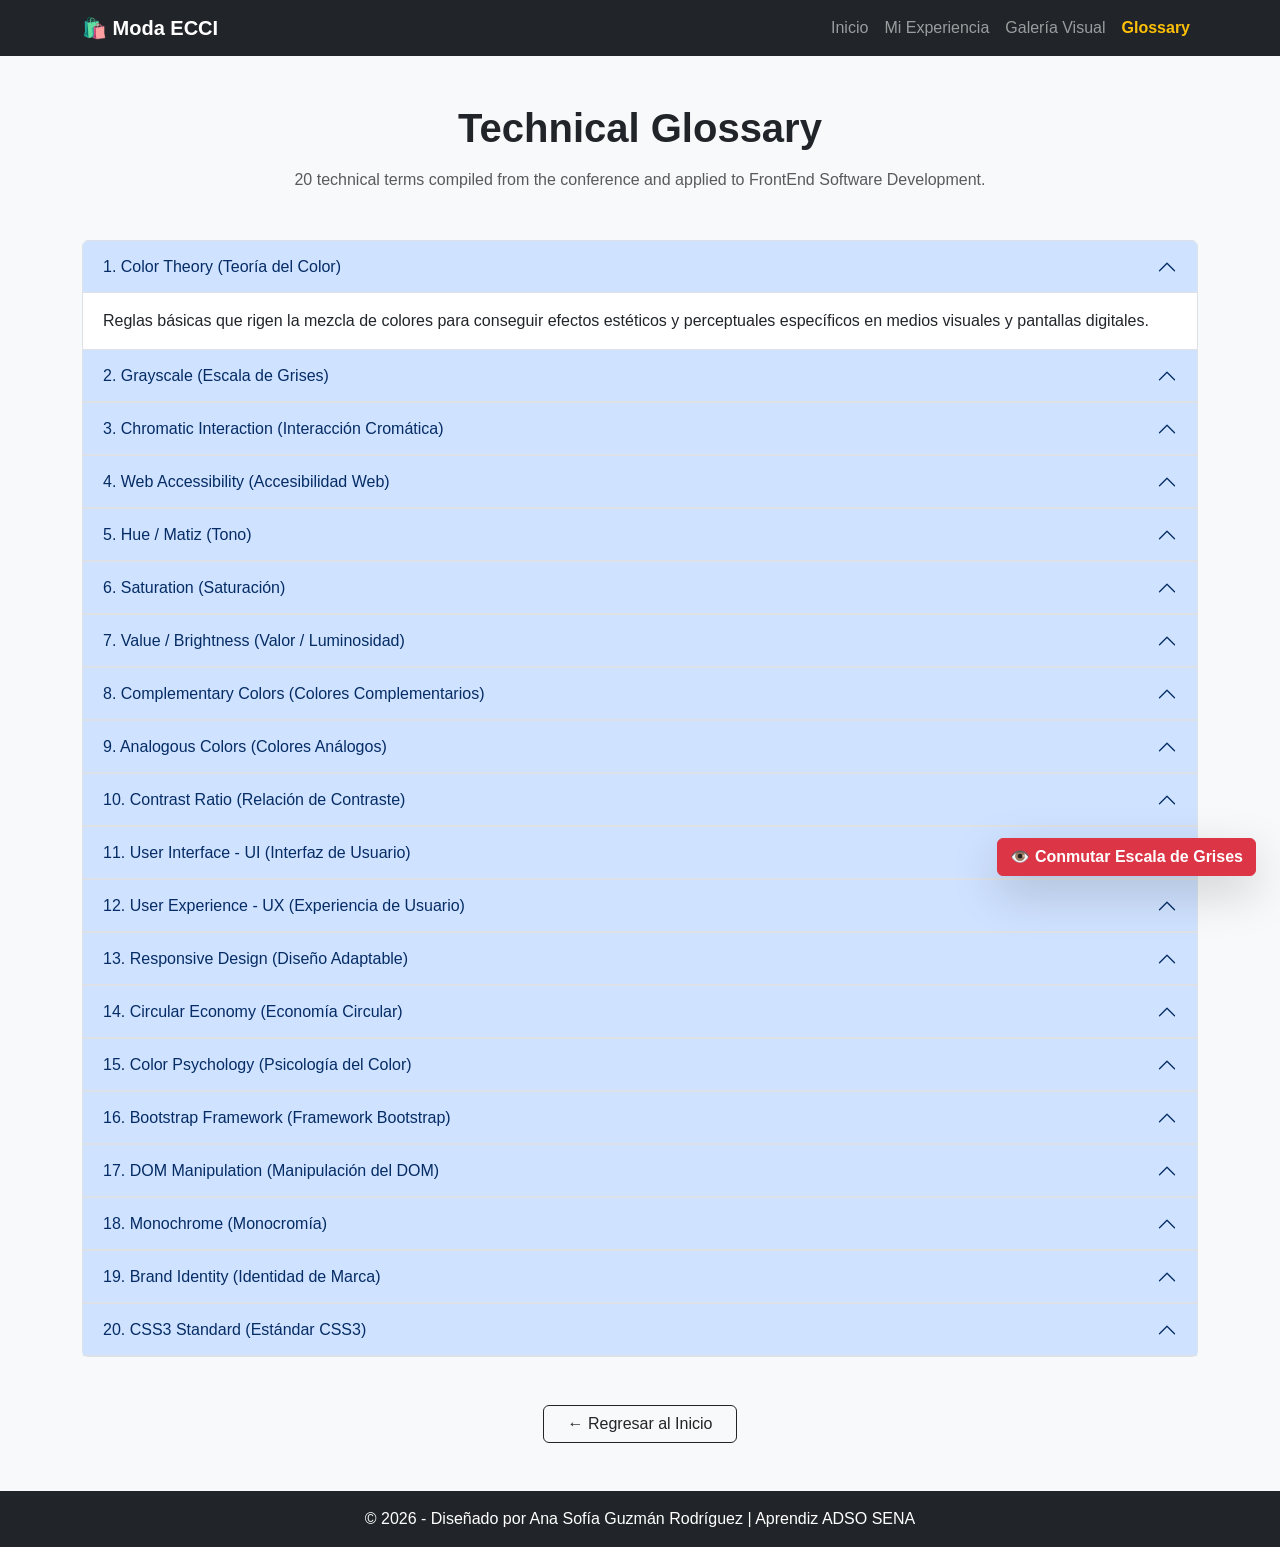
<file: glossary.html>
<!DOCTYPE html>
<html lang="en">
<head>
    <meta charset="UTF-8">
    <meta name="viewport" content="width=device-width, initial-scale=1.0">
    <title>Glossary - 20 Technical Terms</title>
    <link href="https://cdn.jsdelivr.net/npm/bootstrap@5.3.3/dist/css/bootstrap.min.css" rel="stylesheet">
    <link rel="stylesheet" href="css/styles.css">
</head>
<body>

    <nav class="navbar navbar-expand-lg navbar-dark bg-dark sticky-top">
        <div class="container">
            <a class="navbar-brand fw-bold" href="index.html">🛍️ Moda ECCI</a>
            <button class="navbar-toggler" type="button" data-bs-toggle="collapse" data-bs-target="#navbarNav" aria-controls="navbarNav" aria-expanded="false" aria-label="Toggle navigation">
                <span class="navbar-toggler-icon"></span>
            </button>
            <div class="collapse navbar-collapse" id="navbarNav">
                <ul class="navbar-nav ms-auto">
                    <li class="nav-item"><a class="nav-link" href="index.html#inicio">Inicio</a></li>
                    <li class="nav-item"><a class="nav-link" href="index.html#experiencia">Mi Experiencia</a></li>
                    <li class="nav-item"><a class="nav-link" href="index.html#galeria">Galería Visual</a></li>
                    <li class="nav-item"><a class="nav-link text-warning fw-bold" href="glossary.html">Glossary</a></li>
                </ul>
            </div>
        </div>
    </nav>

    <div class="container my-5">
        <h1 class="text-center mb-3 fw-bold text-dark">Technical Glossary</h1>
        <p class="text-center text-muted mb-5">20 technical terms compiled from the conference and applied to FrontEnd Software Development.</p>

        <div class="accordion" id="glossaryAccordion">
            
            <div class="accordion-item">
                <h2 class="accordion-header" id="h1">
                    <button class="accordion-button" type="button" data-bs-toggle="collapse" data-bs-target="#c1">
                        1. Color Theory (Teoría del Color)
                    </button>
                </h2>
                <div id="c1" class="accordion-collapse collapse show" data-bs-parent="#glossaryAccordion">
                    <div class="accordion-body">
                        Reglas básicas que rigen la mezcla de colores para conseguir efectos estéticos y perceptuales específicos en medios visuales y pantallas digitales.
                    </div>
                </div>
            </div>

            <div class="accordion-item">
                <h2 class="accordion-header" id="h2">
                    <button class="accordion-button" type="button" data-bs-toggle="collapse" data-bs-target="#c2">
                        2. Grayscale (Escala de Grises)
                    </button>
                </h2>
                <div id="c2" class="accordion-collapse collapse" data-bs-parent="#glossaryAccordion">
                    <div class="accordion-body">
                        Representación de una imagen donde cada píxel tiene un valor de luminancia pura sin información de color, usada para medir contrastes estructurales.
                    </div>
                </div>
            </div>

            <div class="accordion-item">
                <h2 class="accordion-header" id="h3">
                    <button class="accordion-button" type="button" data-bs-toggle="collapse" data-bs-target="#c3">
                        3. Chromatic Interaction (Interacción Cromática)
                    </button>
                </h2>
                <div id="c3" class="accordion-collapse collapse" data-bs-parent="#glossaryAccordion">
                    <div class="accordion-body">
                        Fenómeno donde la percepción de un tono se altera dependiendo directamente de la tonalidad o color del fondo sobre el cual se sitúa.
                    </div>
                </div>
            </div>

            <div class="accordion-item">
                <h2 class="accordion-header" id="h4">
                    <button class="accordion-button" type="button" data-bs-toggle="collapse" data-bs-target="#c4">
                        4. Web Accessibility (Accesibilidad Web)
                    </button>
                </h2>
                <div id="c4" class="accordion-collapse collapse" data-bs-parent="#glossaryAccordion">
                    <div class="accordion-body">
                        Práctica de diseño y desarrollo que garantiza que los sitios web sean usables por cualquier persona, incluyendo aquellas con discapacidades visuales o daltonismo.
                    </div>
                </div>
            </div>

            <div class="accordion-item">
                <h2 class="accordion-header" id="h5">
                    <button class="accordion-button" type="button" data-bs-toggle="collapse" data-bs-target="#c5">
                        5. Hue / Matiz (Tono)
                    </button>
                </h2>
                <div id="c5" class="accordion-collapse collapse" data-bs-parent="#glossaryAccordion">
                    <div class="accordion-body">
                        La propiedad que define el estado puro de un color en el espectro visible, permitiendo diferenciar un color de otro (ej. verde de rojo).
                    </div>
                </div>
            </div>

            <div class="accordion-item">
                <h2 class="accordion-header" id="h6">
                    <button class="accordion-button" type="button" data-bs-toggle="collapse" data-bs-target="#c6">
                        6. Saturation (Saturación)
                    </button>
                </h2>
                <div id="c6" class="accordion-collapse collapse" data-bs-parent="#glossaryAccordion">
                    <div class="accordion-body">
                        Nivel de pureza o intensidad de un color específico. Un color altamente saturado es vivo, mientras uno de baja saturación se acerca al gris neutro.
                    </div>
                </div>
            </div>

            <div class="accordion-item">
                <h2 class="accordion-header" id="h7">
                    <button class="accordion-button" type="button" data-bs-toggle="collapse" data-bs-target="#c7">
                        7. Value / Brightness (Valor / Luminosidad)
                    </button>
                </h2>
                <div id="c7" class="accordion-collapse collapse" data-bs-parent="#glossaryAccordion">
                    <div class="accordion-body">
                        Indica qué tan claro u oscuro es un tono basándose en la cantidad de luz que refleja, variando desde el blanco absoluto al negro absoluto.
                    </div>
                </div>
            </div>

            <div class="accordion-item">
                <h2 class="accordion-header" id="h8">
                    <button class="accordion-button" type="button" data-bs-toggle="collapse" data-bs-target="#c8">
                        8. Complementary Colors (Colores Complementarios)
                    </button>
                </h2>
                <div id="c8" class="accordion-collapse collapse" data-bs-parent="#glossaryAccordion">
                    <div class="accordion-body">
                        Parejas de colores que se sitúan en posiciones diametralmente opuestas en el círculo cromático, generando el máximo contraste e impacto visual al juntarse.
                    </div>
                </div>
            </div>

            <div class="accordion-item">
                <h2 class="accordion-header" id="h9">
                    <button class="accordion-button" type="button" data-bs-toggle="collapse" data-bs-target="#c9">
                        9. Analogous Colors (Colores Análogos)
                    </button>
                </h2>
                <div id="c9" class="accordion-collapse collapse" data-bs-parent="#glossaryAccordion">
                    <div class="accordion-body">
                        Colores que se encuentran continuos o vecinos en el círculo cromático, compartiendo un tono base y generando composiciones armónicas y tranquilas.
                    </div>
                </div>
            </div>

            <div class="accordion-item">
                <h2 class="accordion-header" id="h10">
                    <button class="accordion-button" type="button" data-bs-toggle="collapse" data-bs-target="#c10">
                        10. Contrast Ratio (Relación de Contraste)
                    </button>
                </h2>
                <div id="c10" class="accordion-collapse collapse" data-bs-parent="#glossaryAccordion">
                    <div class="accordion-body">
                        Medida matemática de la diferencia de luminancia entre el texto de primer plano y su fondo, regulada bajo las pautas internacionales WCAG.
                    </div>
                </div>
            </div>

            <div class="accordion-item">
                <h2 class="accordion-header" id="h11">
                    <button class="accordion-button" type="button" data-bs-toggle="collapse" data-bs-target="#c11">
                        11. User Interface - UI (Interfaz de Usuario)
                    </button>
                </h2>
                <div id="c11" class="accordion-collapse collapse" data-bs-parent="#glossaryAccordion">
                    <div class="accordion-body">
                        Conjunto de elementos arquitectónicos, visuales y pantallas con las que un usuario interactúa directamente dentro de una aplicación o página web.
                    </div>
                </div>
            </div>

            <div class="accordion-item">
                <h2 class="accordion-header" id="h12">
                    <button class="accordion-button" type="button" data-bs-toggle="collapse" data-bs-target="#c12">
                        12. User Experience - UX (Experiencia de Usuario)
                    </button>
                </h2>
                <div id="c12" class="accordion-collapse collapse" data-bs-parent="#glossaryAccordion">
                    <div class="accordion-body">
                        Proceso integral enfocado en optimizar la facilidad de uso, la lógica de navegación y la satisfacción que experimenta un usuario al operar un sistema informático.
                    </div>
                </div>
            </div>

            <div class="accordion-item">
                <h2 class="accordion-header" id="h13">
                    <button class="accordion-button" type="button" data-bs-toggle="collapse" data-bs-target="#c13">
                        13. Responsive Design (Diseño Adaptable)
                    </button>
                </h2>
                <div id="c13" class="accordion-collapse collapse" data-bs-parent="#glossaryAccordion">
                    <div class="accordion-body">
                        Filosofía de desarrollo frontend que busca que las interfaces se redimensionen e interactúen perfectamente en cualquier tamaño de pantalla, móvil o escritorio.
                    </div>
                </div>
            </div>

            <div class="accordion-item">
                <h2 class="accordion-header" id="h14">
                    <button class="accordion-button" type="button" data-bs-toggle="collapse" data-bs-target="#c14">
                        14. Circular Economy (Economía Circular)
                    </button>
                </h2>
                <div id="c14" class="accordion-collapse collapse" data-bs-parent="#glossaryAccordion">
                    <div class="accordion-body">
                        Modelo de producción que prioriza compartir, reutilizar, reparar y reciclar materiales existentes la mayor cantidad de veces posible para reducir el impacto ambiental.
                    </div>
                </div>
            </div>

            <div class="accordion-item">
                <h2 class="accordion-header" id="h15">
                    <button class="accordion-button" type="button" data-bs-toggle="collapse" data-bs-target="#c15">
                        15. Color Psychology (Psicología del Color)
                    </button>
                </h2>
                <div id="c15" class="accordion-collapse collapse" data-bs-parent="#glossaryAccordion">
                    <div class="accordion-body">
                        Campo de estudio que analiza las respuestas conductuales, emocionales e inconscientes que evocan los distintos tonos cromáticos en el ser humano.
                    </div>
                </div>
            </div>

            <div class="accordion-item">
                <h2 class="accordion-header" id="h16">
                    <button class="accordion-button" type="button" data-bs-toggle="collapse" data-bs-target="#c16">
                        16. Bootstrap Framework (Framework Bootstrap)
                    </button>
                </h2>
                <div id="c16" class="accordion-collapse collapse" data-bs-parent="#glossaryAccordion">
                    <div class="accordion-body">
                        Biblioteca frontend de código abierto basada en HTML, CSS y JS utilizada para acelerar el desarrollo responsive estructurando las interfaces mediante rejillas y componentes preestablecidos.
                    </div>
                </div>
            </div>

            <div class="accordion-item">
                <h2 class="accordion-header" id="h17">
                    <button class="accordion-button" type="button" data-bs-toggle="collapse" data-bs-target="#c17">
                        17. DOM Manipulation (Manipulación del DOM)
                    </button>
                </h2>
                <div id="c17" class="accordion-collapse collapse" data-bs-parent="#glossaryAccordion">
                    <div class="accordion-body">
                        Acción realizada mediante JavaScript para alterar estructural o estéticamente los nodos del documento HTML en tiempo de ejecución sin necesidad de refrescar el navegador.
                    </div>
                </div>
            </div>

            <div class="accordion-item">
                <h2 class="accordion-header" id="h18">
                    <button class="accordion-button" type="button" data-bs-toggle="collapse" data-bs-target="#c18">
                        18. Monochrome (Monocromía)
                    </button>
                </h2>
                <div id="c18" class="accordion-collapse collapse" data-bs-parent="#glossaryAccordion">
                    <div class="accordion-body">
                        Composición estética ejecutada utilizando un único matiz o color base, alterando únicamente sus valores de saturación y luminosidad para generar sobriedad.
                    </div>
                </div>
            </div>

            <div class="accordion-item">
                <h2 class="accordion-header" id="h19">
                    <button class="accordion-button" type="button" data-bs-toggle="collapse" data-bs-target="#c19">
                        19. Brand Identity (Identidad de Marca)
                    </button>
                </h2>
                <div id="c19" class="accordion-collapse collapse" data-bs-parent="#glossaryAccordion">
                    <div class="accordion-body">
                        Conjunto de elementos visuales, tipográficos y cromáticos consistentes que una organización utiliza para proyectar su personalidad ante el público.
                    </div>
                </div>
            </div>

            <div class="accordion-item">
                <h2 class="accordion-header" id="h20">
                    <button class="accordion-button" type="button" data-bs-toggle="collapse" data-bs-target="#c20">
                        20. CSS3 Standard (Estándar CSS3)
                    </button>
                </h2>
                <div id="c20" class="accordion-collapse collapse" data-bs-parent="#glossaryAccordion">
                    <div class="accordion-body">
                        Evolución tecnológica de las hojas de estilo que introdujo soporte nativo para bordes redondeados, degradados, animaciones avanzadas y filtros directos sobre las interfaces web.
                    </div>
                </div>
            </div>

        </div>

        <div class="text-center mt-5">
            <a href="index.html" class="btn btn-outline-dark px-4">← Regresar al Inicio</a>
        </div>
    </div>

    <footer class="bg-dark text-white text-center py-3 mt-5">
        <p class="mb-0">© 2026 - Diseñado por Ana Sofía Guzmán Rodríguez | Aprendiz ADSO SENA</p>
    </footer>

    <script src="https://cdn.jsdelivr.net/npm/bootstrap@5.3.3/dist/js/bootstrap.bundle.min.js"></script>
    <script src="js/main.js"></script>
</body>
</html>
</file>
<file: css/styles.css>
/* css/styles.css */

body {
    font-family: 'Segoe UI', Tahoma, Geneva, Verdana, sans-serif;
    color: #333333;
    background-color: #f8f9fa;
    transition: filter 0.4s ease;
}

/* Clase interactiva que activa el script JS de accesibilidad */
.view-grayscale {
    filter: grayscale(100%) !important;
}

/* Control estético para las 15 imágenes de la rejilla */
.gallery-img {
    height: 160px;
    object-fit: cover;
    background-color: #e9ecef;
    transition: transform 0.2s ease-in-out;
}

.gallery-img:hover {
    transform: scale(1.03);
    cursor: pointer;
}

.bg-dark-opacity {
    background-color: rgba(0, 0, 0, 0.75);
    padding: 15px;
    border-radius: 8px;
}

/* Lightbox: asegurar que la imagen se ajuste a la ventana sin scroll */
#lightboxImage {
    display: block;
    margin: 0 auto;
    max-width: 100%;
    max-height: calc(100vh - 140px); /* deja espacio para botones y márgenes */
    object-fit: contain;
}

.modal-body {
    overflow: hidden; /* evitar scroll interno */
}

.modal-dialog {
    max-width: 95vw; /* ocupar la mayor parte del ancho disponible */
}

/* Botones del lightbox más visibles */
#lightboxPrev, #lightboxNext {
    min-width: 110px;
}
</file>
